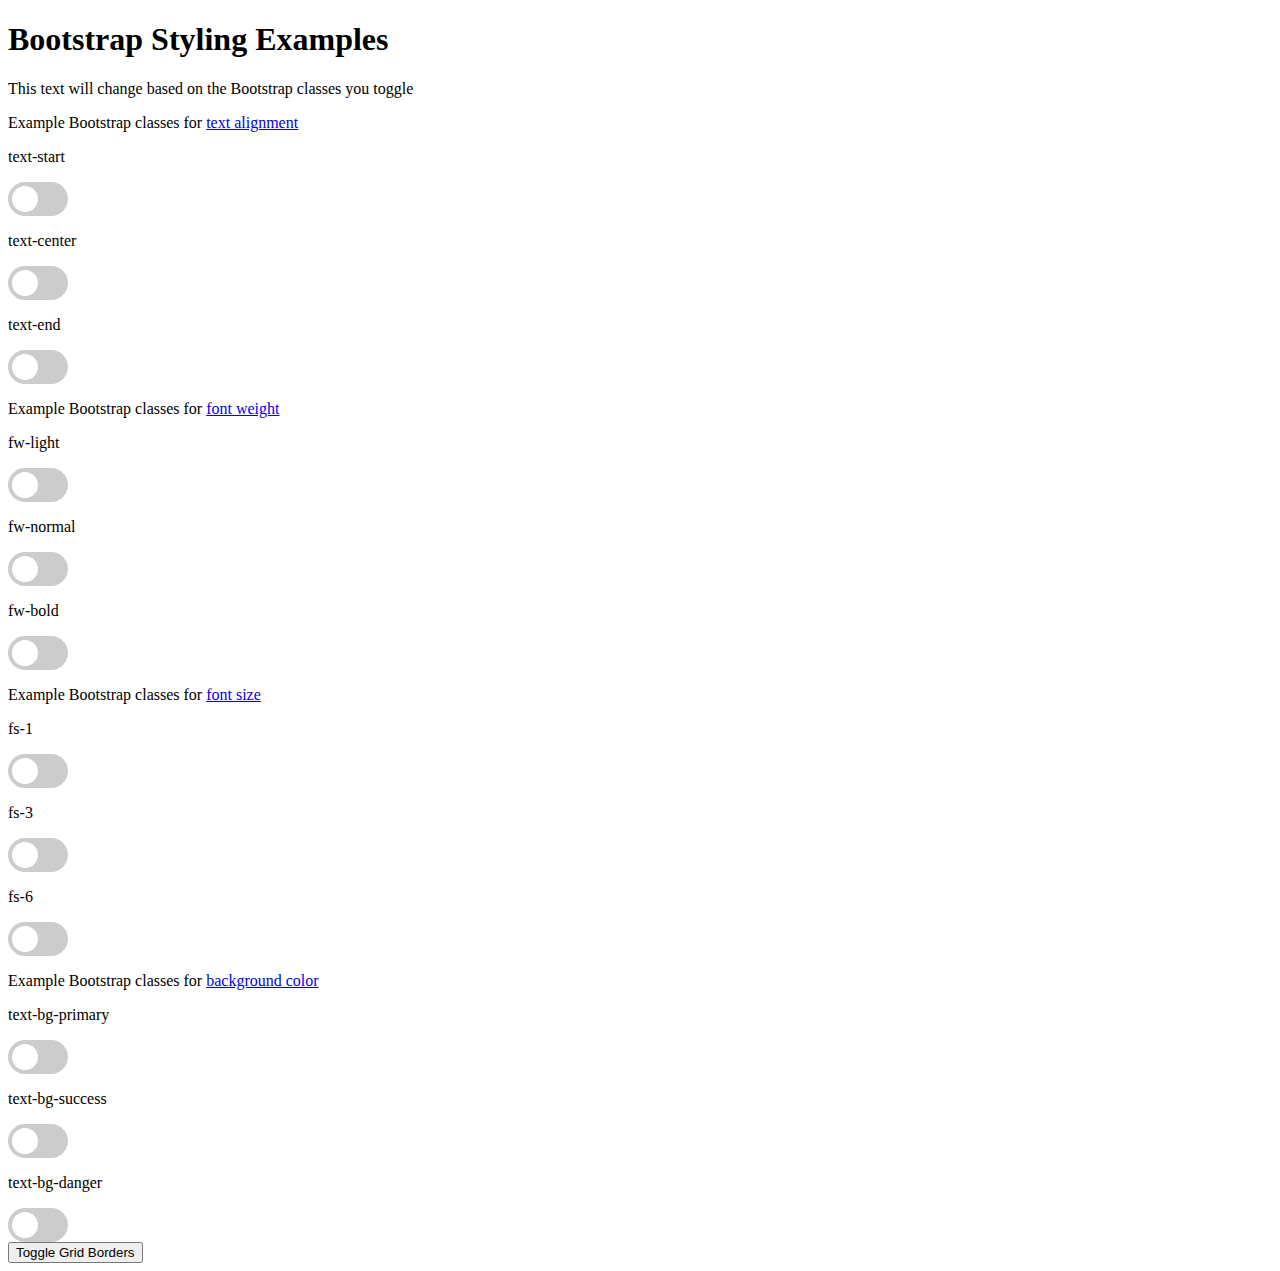
<file: bootstrapStyling/bootstrap.html>
<!DOCTYPE html>
<html>

<head>
  <meta charset="utf-8">
  <meta name="viewport" content="width=device-width">
  <title>Bootstrap Styling</title>
	<link rel="stylesheet" href="bootstrap.css">
	<!-- Link to Bootstrap CSS -->
	<link href="https://cdn.jsdelivr.net/npm/bootstrap@5.3.1/dist/css/bootstrap.min.css" rel="stylesheet" integrity="sha384-4bw+/aepP/YC94hEpVNVgiZdgIC5+VKNBQNGCHeKRQN+PtmoHDEXuppvnDJzQIu9" crossorigin="anonymous">
</head>

<body class="text-center">
  <h1 class="mb-1 mt-1">Bootstrap Styling Examples</h1>

	<!-- Text output div -->
	<div id="output" class="mt-3 mb-2 px-5 py-3 border border-black w-50 ms-auto me-auto">
		<p>This text will change based on the Bootstrap classes you toggle</p>
	</div>

	<!-- Container of buttons in a grid -->
	<div class="container mt-2">

		<!-- ROW 1: TEXT-START/CENTER/END -->
		<div class="row py-1 fw-bold bg-primary-subtle">
				<p class="mt-2">Example Bootstrap classes for <a href="https://getbootstrap.com/docs/5.3/utilities/text/#text-alignment" target="_blank">text alignment</a></p>
			</div>
		<div class="row py-1 bg-primary-subtle">
			<div class="col-4">
				<p>text-start</p>
				<label class="switch">
				  <input type="checkbox" id="textstart">
				  <span class="slider round"></span>
				</label>
			</div>
			<div class="col-4">
				<p>text-center</p>
				<label class="switch">
				  <input type="checkbox" id="textcenter">
				  <span class="slider round"></span>
				</label>
			</div>
			<div class="col-4">
				<p>text-end</p>
				<label class="switch">
				  <input type="checkbox" id="textend">
				  <span class="slider round"></span>
				</label>
			</div>
		<!-- End row -->
		</div>


		<!-- ROW 2: FW-BOLD/NORMAL/LIGHT -->
		<div class="row py-1 fw-bold bg-success-subtle">
				<p>Example Bootstrap classes for <a href="https://getbootstrap.com/docs/5.3/utilities/text/#font-weight-and-italics" target="_blank">font weight</a></p>
			</div>
		<div class="row py-1 bg-success-subtle">
			<div class="col-4">
				<p>fw-light</p>
				<label class="switch">
				  <input type="checkbox" id="fwlight">
				  <span class="slider round"></span>
				</label>
			</div>
			<div class="col-4">
				<p>fw-normal</p>
				<label class="switch">
				  <input type="checkbox" id="fwnormal">
				  <span class="slider round"></span>
				</label>
			</div>
			<div class="col-4">
				<p>fw-bold</p>
				<label class="switch">
				  <input type="checkbox" id="fwbold">
				  <span class="slider round"></span>
				</label>
			</div>
		<!-- End row -->
		</div>

		<!-- ROW 3: FONT SIZE -->
		<div class="row py-1 fw-bold bg-warning-subtle">
				<p>Example Bootstrap classes for <a href="https://getbootstrap.com/docs/5.3/utilities/text/#font-size" target="_blank">font size</a></p>
			</div>
		<div class="row py-1 bg-warning-subtle">
			<div class="col-4">
				<p>fs-1</p>
				<label class="switch">
				  <input type="checkbox" id="fs1">
				  <span class="slider round"></span>
				</label>
			</div>
			<div class="col-4">
				<p>fs-3</p>
				<label class="switch">
				  <input type="checkbox" id="fs3">
				  <span class="slider round"></span>
				</label>
			</div>
			<div class="col-4">
				<p>fs-6</p>
				<label class="switch">
				  <input type="checkbox" id="fs6">
				  <span class="slider round"></span>
				</label>
			</div>
		<!-- End row -->
		</div>

		<!-- ROW 4: BACKGROUND COLOR -->
		<div class="row py-1 fw-bold bg-danger-subtle">
				<p>Example Bootstrap classes for <a href="https://getbootstrap.com/docs/5.3/utilities/background/#background-color" target="_blank">background color</a></p>
			</div>
		<div class="row py-1 bg-danger-subtle">
			<div class="col-4">
				<p>text-bg-primary</p>
				<label class="switch">
				  <input type="checkbox" id="tbp">
				  <span class="slider round"></span>
				</label>
			</div>
			<div class="col-4">
				<p>text-bg-success</p>
				<label class="switch">
				  <input type="checkbox" id="tbs">
				  <span class="slider round"></span>
				</label>
			</div>
			<div class="col-4">
				<p>text-bg-danger</p>
				<label class="switch">
				  <input type="checkbox" id="tbd">
				  <span class="slider round"></span>
				</label>
			</div>
		<!-- End row -->
		</div>

		<!-- ROW 5 - Toggle grid borders -->
		<div class="row">
			<button id="borders" class="btn btn-dark w-25 ms-auto me-auto mt-4 mb-3">Toggle Grid Borders</button>
		</div>
	<!-- End container -->
	</div>
  
	
	<!-- Link to local JS -->
	<script src="bootstrap.js"></script>
	<!-- Link to Bootstrap JS -->
	<script src="https://cdn.jsdelivr.net/npm/bootstrap@5.3.1/dist/js/bootstrap.bundle.min.js" integrity="sha384-HwwvtgBNo3bZJJLYd8oVXjrBZt8cqVSpeBNS5n7C8IVInixGAoxmnlMuBnhbgrkm" crossorigin="anonymous"></script>
	  
</body>

</html>
</file>
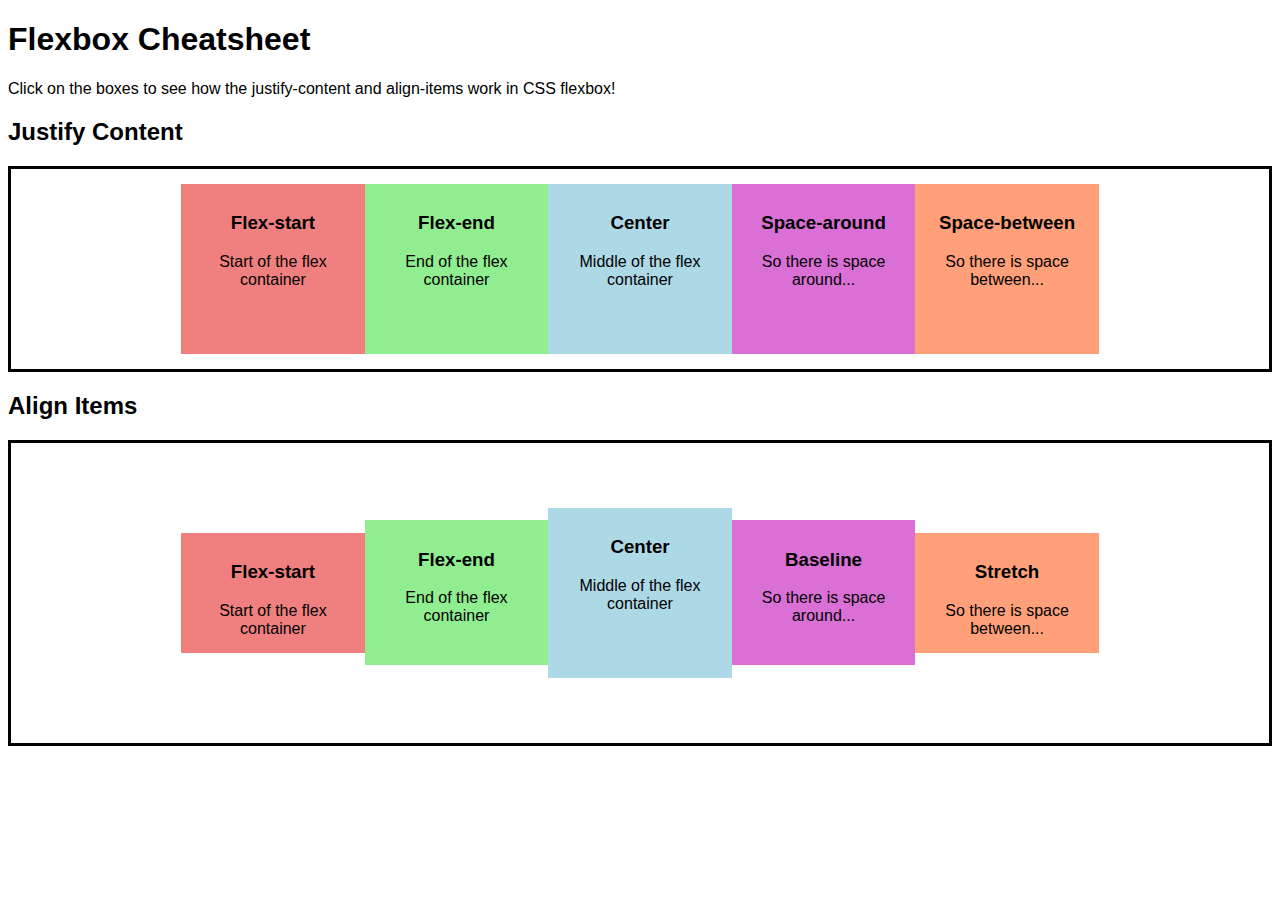
<file: cheatsheet/cheatsheet.html>
<!DOCTYPE html>
<html>
    <head>
        <title>Flexbox Cheatsheet</title>
        <link href="cheatsheet.css" rel="stylesheet" type="text/css">
    </head>
    <body>
        <h1>Flexbox Cheatsheet</h1>
        <p>Click on the boxes to see how the justify-content and align-items work in CSS flexbox!</p>
        <!-- JUSTIFY CONTENT -->
        <h2>Justify Content</h2>
        <div id="jc-container" class="container">
            <div id="jc-fs" class="flex-element jc fs">
                <h3>Flex-start</h3>
                <p>Start of the flex container</p>
            </div>

            <div id="jc-fe" class="flex-element jc fe">
                <h3>Flex-end</h3>
                <p>End of the flex container</p>
            </div>

            <div id="jc-c" class="flex-element jc c"> 
                <h3>Center</h3>
                <p>Middle of the flex container</p>
            </div>
            
            <div id="jc-sa" class="flex-element jc sa">
                <h3>Space-around</h3>
                <p>So there is space around...</p>
            </div>

            <div id="jc-sb" class="flex-element jc sb">
                <h3>Space-between</h3>
                <p>So there is space between...</p>
            </div>
        </div>

        <!-- ALIGN ITEMS -->
        <h2>Align Items</h2>
        <div id="ai-container" class="container">
            <div id="ai-fs" class="flex-element ai fs">
                <h3>Flex-start</h3>
                <p>Start of the flex container</p>
            </div>

            <div id="ai-fe" class="flex-element ai fe">
                <h3>Flex-end</h3>
                <p>End of the flex container</p>
            </div>

            <div id="ai-c" class="flex-element ai c"> 
                <h3>Center</h3>
                <p>Middle of the flex container</p>
            </div>
            
            <div id="ai-base" class="flex-element ai sa">
                <h3>Baseline</h3>
                <p>So there is space around...</p>
            </div>

            <div id="ai-stretch" class="flex-element ai sb">
                <h3>Stretch</h3>
                <p>So there is space between...</p>
            </div>
        </div>

        <script src="cheatsheet.js"></script>
    </body>
</html>
</file>
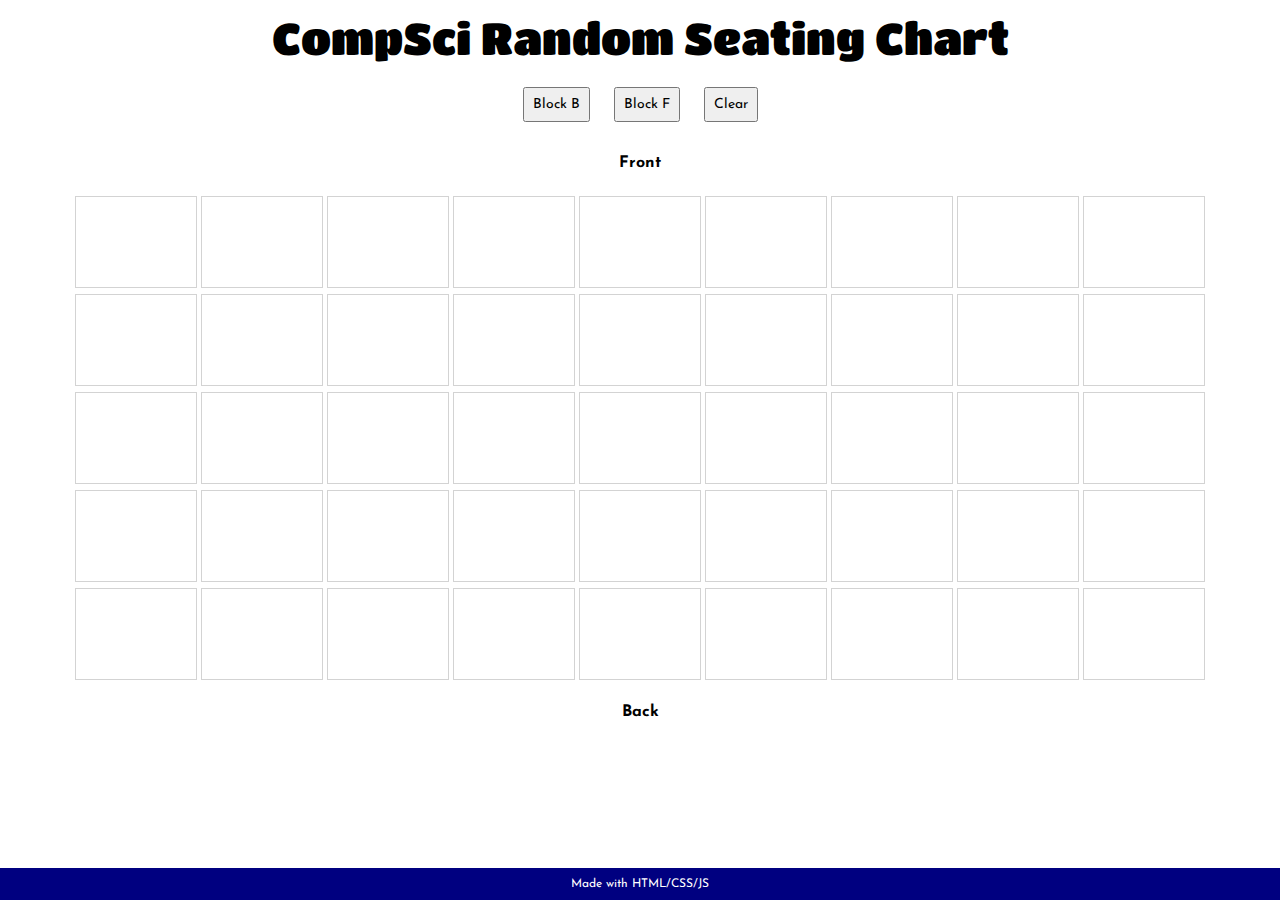
<file: fancySeatingChart/fancy.html>
<!--TEST.HTML WORKING FOR SELECTING CUSTOM SEATS FOR B AND F-->


<!DOCTYPE html>
<html>
    <head>
        <title>CompSci Seating Chart</title>
        
        <!--Local style-->
        <link rel="stylesheet" href="fancy.css">
        
        <!--Favicon-->
        <link rel="icon" type="image/x-icon" href="favicon.ico">
        
    </head>
    <body>
        <div class="container">
            <h1 id="title">CompSci Random Seating Chart</h1>
            
            <div id="buttons">
              <button id="shuffleB" type="button">Block B</button>
              <button id="shuffleF" type="button">Block F</button>
              <button id="clear" type="button">Clear</button>
            </div>
            
            
            <h4 id="infoText">Front</h4>
            <div class="grid">
                <!-- ROW 1-->
                <div class="row">
                    <div class="box" id="box1"></div>
                    <div class="box" id="box2"></div>
                    <div class="box" id="box3"></div>
                    <div class="box" id="box4"></div>
                    <div class="box" id="box5"></div>
                    <div class="box" id="box6"></div>
                    <div class="box" id="box7"></div>
                    <div class="box" id="box8"></div>
                    <div class="box" id="box9"></div>
                </div>
                
                <!-- ROW 2-->
                <div class="row">
                    <div class="box" id="box10"></div>
                    <div class="box" id="box11"></div>
                    <div class="box" id="box12"></div>
                    <div class="box" id="box13"></div>
                    <div class="box" id="box14"></div>
                    <div class="box" id="box15"></div>
                    <div class="box" id="box16"></div>
                    <div class="box" id="box17"></div>
                    <div class="box" id="box18"></div>
                </div>
                
                <!-- ROW 3 -->
                <div class="row">
                    <div class="box" id="box19"></div>
                    <div class="box" id="box20"></div>
                    <div class="box" id="box21"></div>
                    <div class="box" id="box22"></div>
                    <div class="box" id="box23"></div>
                    <div class="box" id="box24"></div>
                    <div class="box" id="box25"></div>
                    <div class="box" id="box26"></div>
                    <div class="box" id="box27"></div>
                </div>
                
                <!-- ROW 4-->
                <div class="row">
                    <div class="box" id="box28"></div>
                    <div class="box" id="box29"></div>
                    <div class="box" id="box30"></div>
                    <div class="box" id="box31"></div>
                    <div class="box" id="box32"></div>
                    <div class="box" id="box33"></div>
                    <div class="box" id="box34"></div>
                    <div class="box" id="box35"></div>
                    <div class="box" id="box36"></div>
                </div>
                
                <!-- ROW 5-->
                <div class="row">
                    <div class="box" id="box37"></div>
                    <div class="box" id="box38"></div>
                    <div class="box" id="box39"></div>
                    <div class="box" id="box40"></div>
                    <div class="box" id="box41"></div>
                    <div class="box" id="box42"></div>
                    <div class="box" id="box43"></div>
                    <div class="box" id="box44"></div>
                    <div class="box" id="box45"></div>
                </div>
                
                
                
            <!-- END GRID -->
            </div>
            <h4>Back</h4>
        
        <!-- End Container-->
        </div>
        
        <!-- Footer -->
        <footer>Made with HTML/CSS/JS</footer>
        
        <!-- Link to JS -->
        <script src="fancy.js"></script>
    </body>
</html>
</file>
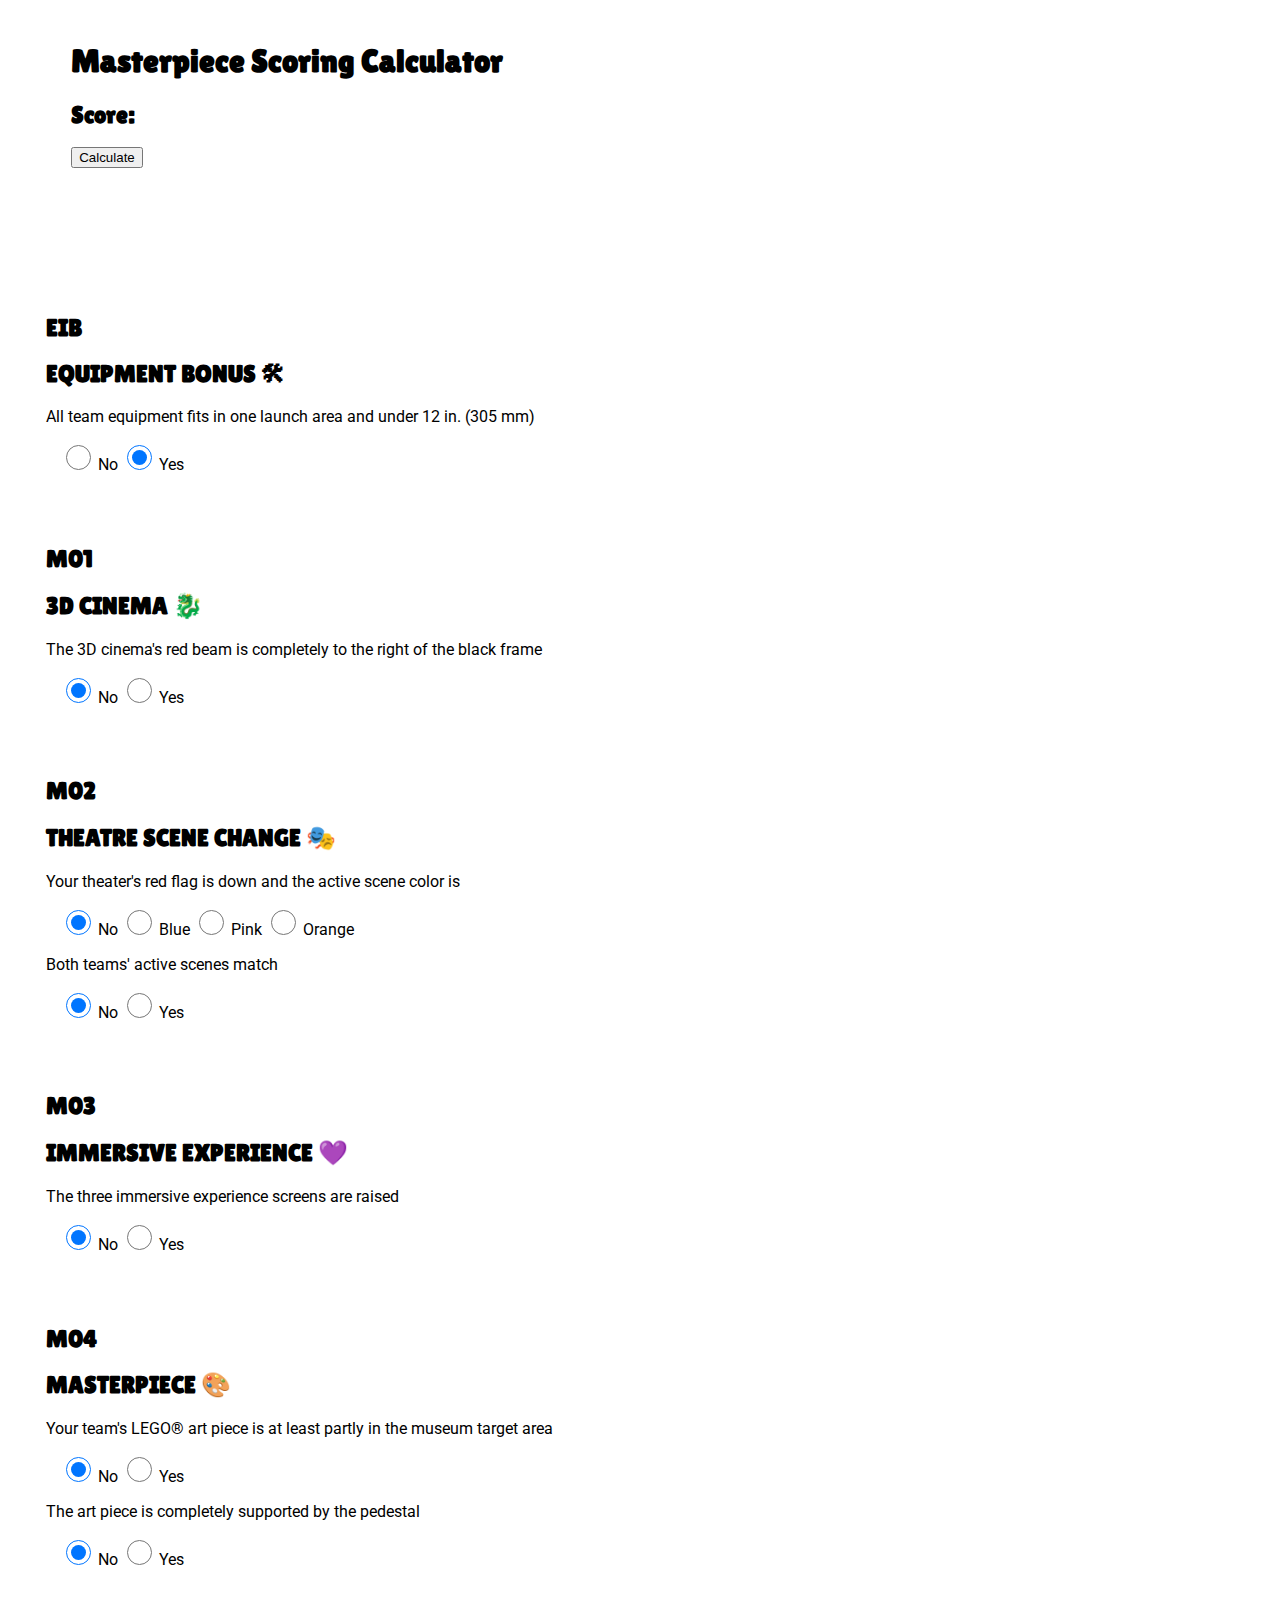
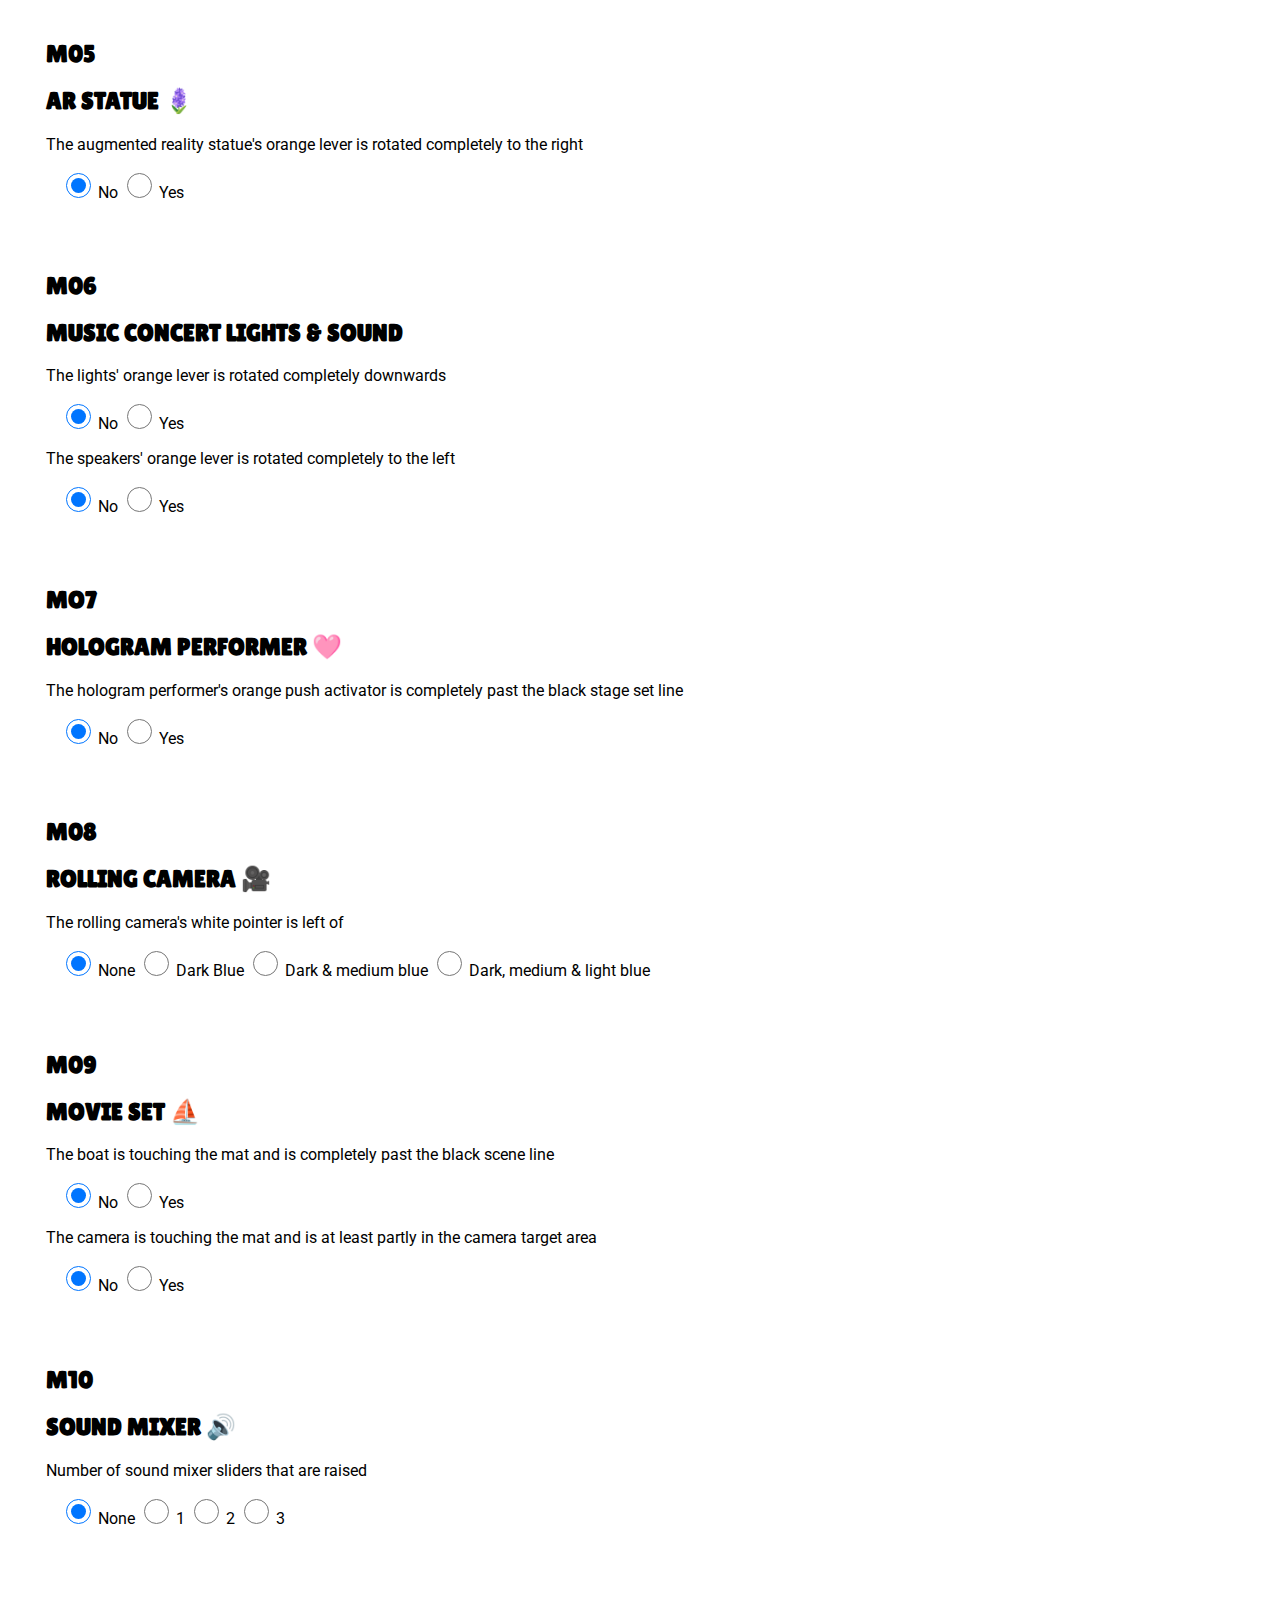
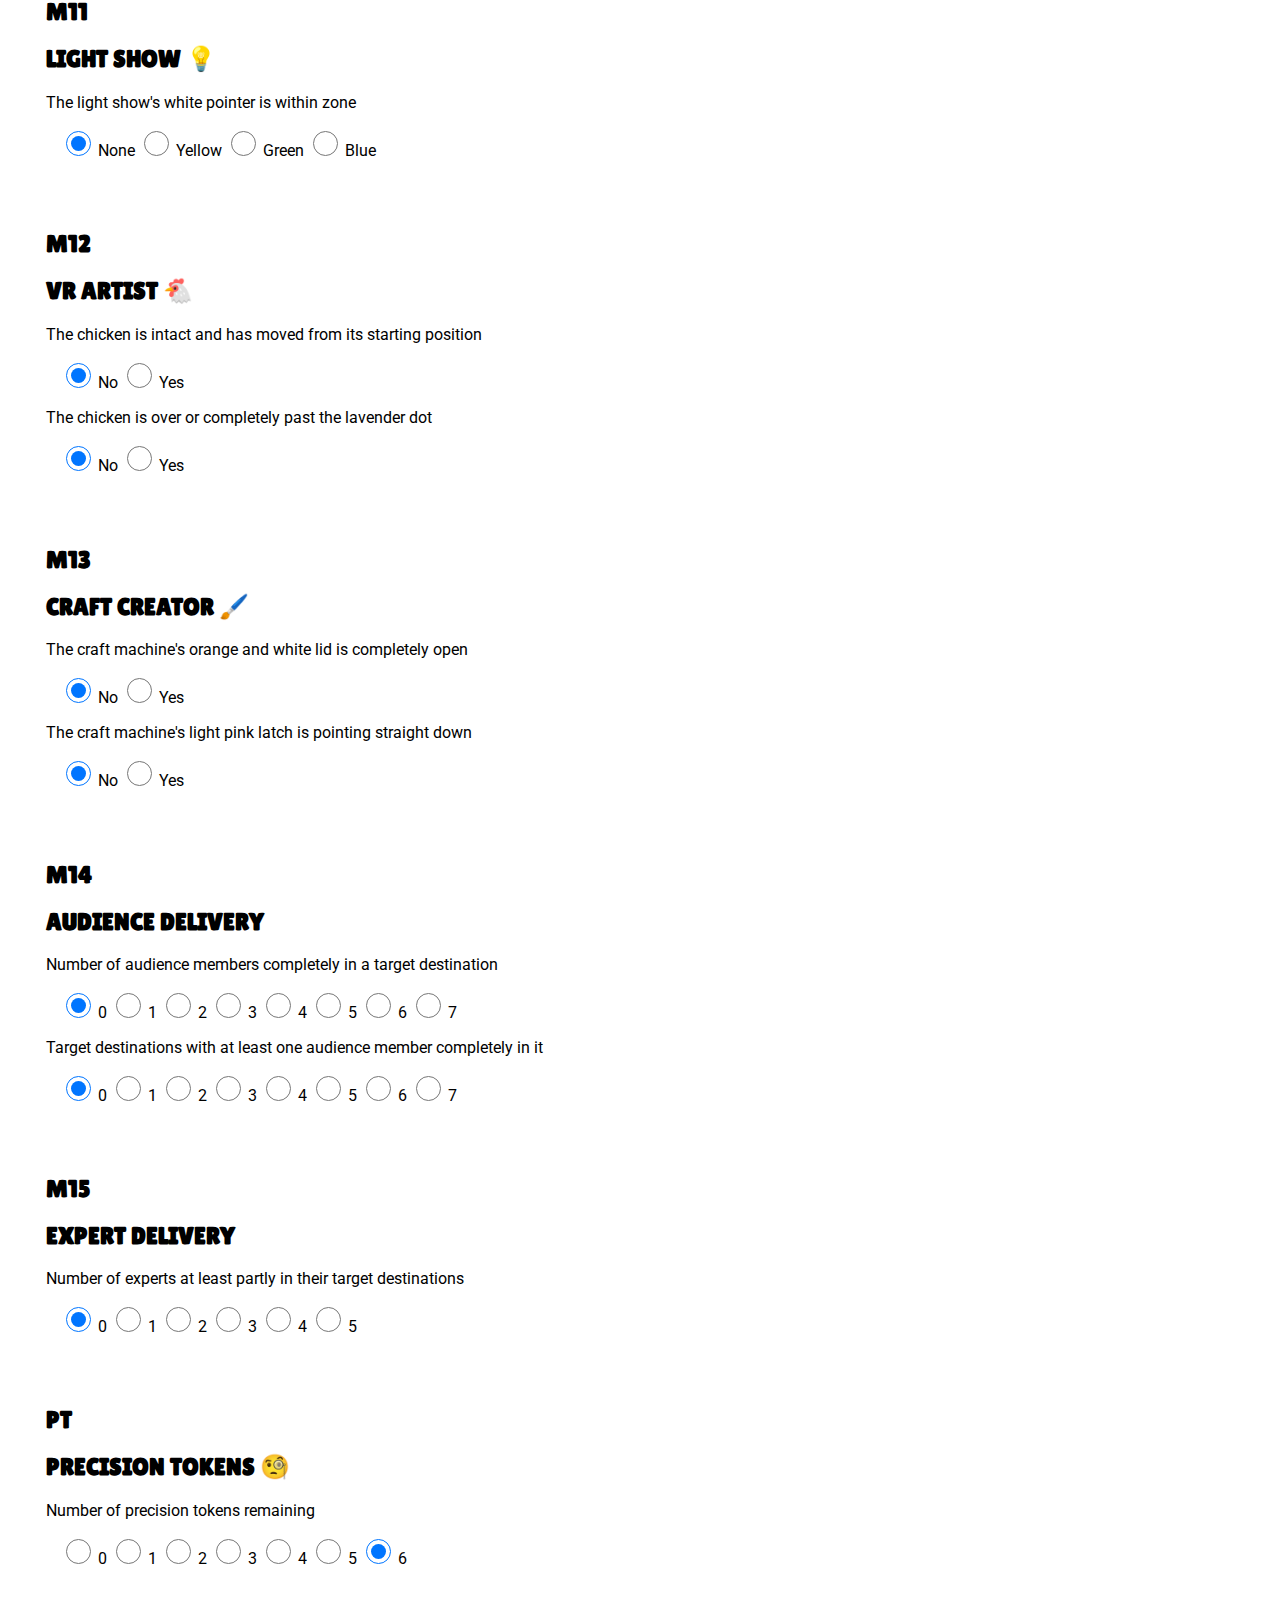
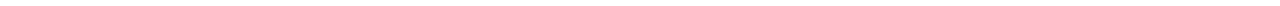
<file: masterpieceCalc/calc.html>
<!DOCTYPE html>
<html>
    <head>
        <title>Masterpiece Scoring Calculator</title>
        <link href="https://cdn.jsdelivr.net/npm/bootstrap@5.3.2/dist/css/bootstrap.min.css" rel="stylesheet" integrity="sha384-T3c6CoIi6uLrA9TneNEoa7RxnatzjcDSCmG1MXxSR1GAsXEV/Dwwykc2MPK8M2HN" crossorigin="anonymous">
        <link rel="stylesheet" href="calc.css">
    </head>
    
    <body class="bg-primary">
        <!-- Fixed navbar with scorer -->
        <nav id="title" class="row navbar navbar-expand-md navbar-light fixed-top bg-light">
            <div class="col-6">
                <h1>Masterpiece Scoring Calculator</h1>
            </div>
            <div class="col-3">
                <h2 id="results" class="text-end">Score:</h2>
            </div>
            <div class="col-1"></div>
            <div class="col-1 calculateDiv">
                <button type="button" id="calculate" class="btn btn-dark">Calculate</button>
            </div>
        </nav>
        
        <!--Start of container -->
        <div class="container">
            <!-- EIB -->
            <div class="row outer bg-primary-subtle">
                <div class="col-2">
                    <h2>EIB</h2>
                </div>
                <div class='col-10'>
                    <div class='row'>
                        <h2>EQUIPMENT BONUS 🛠</h2>
                    </div>
                    <div class='row'>
                        <div class='col-7'>
                             <p>All team equipment fits in one launch area and under 12 in. (305 mm)</p>
                        </div>
                        <div class='col-5'>
                            <label>
                                <input type="radio" id="eib_no" name="eib" value="0" class="checkbox">
                                <span>No</span>
                            </label>
                            <label>
                                <input type="radio" id="eib_yes" name="eib" value="20" checked="checked">
                                <span>Yes</span>
                            </label>
                        </div>
                    </div>
                </div>
            </div>
            
            <!-- MISSION 1 -->
            <div class="row outer bg-primary-subtle">
                <div class="col-2">
                    <h2>M01</h2>
                </div>
                <div class="col-10">
                    <div class='row'>
                        <h2>3D CINEMA 🐉</h2>
                    </div>
                    <div class='row'>
                        <div class='col-7'>
                            <p>The 3D cinema's red beam is completely to the right of the black frame</p>
                        </div>
                        <div class='col-5'>
                            <label>
                                <input type="radio" id="1_no" name="m01" value="0" class="checkbox" checked="checked">
                                <span>No</span>
                            </label>
                            <label>
                                <input type="radio" id="1_yes" name="m01" value="20">
                                <span>Yes</span>
                            </label>
                        </div>
                    </div>
                </div>
            </div>
            
            <!-- MISSION 2-->
            <div class="row outer bg-primary-subtle bg-primary-subtle">
                <div class="col-2">
                    <h2>M02</h2>
                </div>
                <div class="col-10">
                    <div class="row">
                        <h2>THEATRE SCENE CHANGE 🎭</h2>
                    </div>
                    <div class="row">
                        <div class='col-7'>
                            <p>Your theater's red flag is down and the active scene color is</p>
                        </div>
                        <div class='col-5'>
                            <label>
                                <input type="radio" id="2_no" name="m02" value="0" class="checkbox" checked="checked">
                                <span>No</span>
                            </label>
                            <label>
                                <input type="radio" id="2_blue" name="m02" value="10">
                                <span>Blue</span>
                            </label>
                            <label>
                                <input type="radio" id="2_pink" name="m02" value="20">
                                <span>Pink</span>
                            </label>
                            <label>
                                <input type="radio" id="2_orange" name="m02" value="30">
                                <span>Orange</span>
                            </label>
                        </div>
                    </div>
                    <div class="row">
                        <div class="col-7">
                            <p>Both teams' active scenes match</p>
                        </div>
                        <div class='col-5'>
                            <label>
                                <input type="radio" id="as_no" name="as" value="No" class="checkbox" checked="checked">
                                <span>No</span>
                            </label>
                            <label>
                                <input type="radio" id="as_yes" name="as" value="Yes">
                                <span>Yes</span>
                            </label>
                        </div>
                    </div>
                </div>
            </div>
            
            <!-- MISSION 3 -->
            <div class="row outer bg-primary-subtle">
                <div class="col-2">
                    <h2>M03</h2>
                </div>
                <div class="col-10">
                    <div class='row'>
                        <h2>IMMERSIVE EXPERIENCE 💜</h2>
                    </div>
                    <div class='row'>
                        <div class='col-7'>
                            <p>The three immersive experience screens are raised</p>
                        </div>
                        <div class='col-5'>
                            <label>
                                <input type="radio" id="3_no" name="m03" value="0" class="checkbox" checked="checked">
                                <span>No</span>
                            </label>
                            <label>
                                <input type="radio" id="3_yes" name="m03" value="20">
                                <span>Yes</span>
                            </label>
                        </div>
                    </div>
                </div>
            </div>
            
            <!-- MISSION 4 -->
            <div class="row outer bg-primary-subtle">
                <div class="col-2">
                    <h2>M04</h2>
                </div>
                <div class="col-10">
                    <div class='row'>
                        <h2>MASTERPIECE 🎨</h2>
                    </div>
                    <div class='row'>
                        <div class='col-7'>
                            <p>Your team's LEGO® art piece is at least partly in the museum target area</p>
                        </div>
                        <div class='col-5'>
                            <label>
                                <input type="radio" id="4a_no" name="m04a" value="0" class="checkbox" checked="checked">
                                <span>No</span>
                            </label>
                            <label>
                                <input type="radio" id="4a_yes" name="m04a" value="10">
                                <span>Yes</span>
                            </label>
                        </div>
                    </div>
                    <div class='row'>
                        <div class='col-7'>
                            <p>The art piece is completely supported by the pedestal</p>
                        </div>
                        <div class='col-5'>
                            <label>
                                <input type="radio" id="4b_no" name="m04b" value="0" class="checkbox" checked="checked">
                                <span>No</span>
                            </label>
                            <label>
                                <input type="radio" id="4b_yes" name="m04b" value="20">
                                <span>Yes</span>
                            </label>
                        </div>
                    </div>
                </div>
            </div>
            
            <!-- MISSION 5 -->
            <div class="row outer bg-primary-subtle">
                <div class="col-2">
                    <h2>M05</h2>
                </div>
                <div class="col-10">
                    <div class='row'>
                        <h2>AR STATUE 🪻</h2>
                    </div>
                    <div class='row'>
                        <div class='col-7'>
                            <p>The augmented reality statue's orange lever is rotated completely to the right</p>
                        </div>
                        <div class='col-5'>
                            <label>
                                <input type="radio" id="5_no" name="m05" value="0" class="checkbox" checked="checked">
                                <span>No</span>
                            </label>
                            <label>
                                <input type="radio" id="5_yes" name="m05" value="30">
                                <span>Yes</span>
                            </label>
                        </div>
                    </div>
                </div>
            </div>
            
            <!-- MISSION 6 -->
            <div class="row outer bg-primary-subtle">
                <div class="col-2">
                    <h2>M06</h2>
                </div>
                <div class="col-10">
                    <div class='row'>
                        <h2>MUSIC CONCERT LIGHTS & SOUND</h2>
                    </div>
                    <div class='row'>
                        <div class='col-7'>
                            <p>The lights' orange lever is rotated completely downwards</p>
                        </div>
                        <div class='col-5'>
                            <label>
                                <input type="radio" id="6_no" name="m06a" value="0" class="checkbox" checked="checked">
                                <span>No</span>
                            </label>
                            <label>
                                <input type="radio" id="6_yes" name="m06a" value="10">
                                <span>Yes</span>
                            </label>
                        </div>
                    </div>
                    <div class='row'>
                        <div class='col-7'>
                            <p>The speakers' orange lever is rotated completely to the left</p>
                        </div>
                        <div class='col-5'>
                            <label>
                                <input type="radio" id="6b_no" name="m06b" value="0" class="checkbox" checked="checked">
                                <span>No</span>
                            </label>
                            <label>
                                <input type="radio" id="6b_yes" name="m06b" value="10">
                                <span>Yes</span>
                            </label>
                        </div>
                    </div>
                </div>
            </div>
            
            <!-- MISSION 7 -->
            <div class="row outer bg-primary-subtle">
                <div class="col-2">
                    <h2>MO7</h2>
                </div>
                <div class="col-10">
                    <div class='row'>
                        <h2>HOLOGRAM PERFORMER 🩷</h2>
                    </div>
                    <div class='row'>
                        <div class='col-7'>
                            <p>The hologram performer's orange push activator is completely past the black stage set line</p>
                        </div>
                        <div class='col-5'>
                            <label>
                                <input type="radio" id="7_no" name="m07" value="0" class="checkbox" checked="checked">
                                <span>No</span>
                            </label>
                            <label>
                                <input type="radio" id="7_yes" name="m07" value="20">
                                <span>Yes</span>
                            </label>
                        </div>
                    </div>
                </div>  
            </div>
            
            <!-- MISSION 8 - START HERE! -->
            <div class="row outer bg-primary-subtle">
                <div class="col-2">
                    <h2>M08</h2>
                </div>
                <div class="col-10">
                    <div class='row'>
                        <h2>ROLLING CAMERA 🎥</h2>
                    </div>
                    <div class='row'>
                        <div class='col-7'>
                            <p>The rolling camera's white pointer is left of</p>
                        </div>
                        <div class='col-5'>
                            <label>
                                <input type="radio" id="8_none" name="m08" value="0" class="checkbox" checked="checked">
                                <span>None</span>
                            </label>
                            <label>
                                <input type="radio" id="8_db" name="m08" value="10">
                                <span>Dark Blue</span>
                            </label>
                            <label>
                                <input type="radio" id="8_dm" name="m08" value="20" class="checkbox">
                                <span>Dark & medium blue</span>
                            </label>
                            <label>
                                <input type="radio" id="8_dml" name="m08" value="30">
                                <span>Dark, medium & light blue</span>
                            </label>
                        </div>
                    </div>
                </div>
            </div>
            
            <!-- MISSION 9 -->
            <div class="row outer bg-primary-subtle">
                <div class="col-2">
                    <h2>M09</h2>
                </div>
                <div class="col-10">
                    <div class='row'>
                        <h2>MOVIE SET ⛵</h2>
                    </div>
                    <div class='row'>
                        <div class='col-7'>
                            <p>The boat is touching the mat and is completely past the black scene line</p>
                        </div>
                        <div class='col-5'>
                            <label>
                                <input type="radio" id="9a_no" name="m09a" value="0" class="checkbox" checked="checked">
                                <span>No</span>
                            </label>
                            <label>
                                <input type="radio" id="9a_yes" name="m09a" value="10">
                                <span>Yes</span>
                            </label>
                        </div>
                    </div>
                    <div class='row'>
                        <div class='col-7'>
                            <p>The camera is touching the mat and is at least partly in the camera target area</p>
                        </div>
                        <div class='col-5'>
                            <label>
                                <input type="radio" id="9b_no" name="m09b" value="0" class="checkbox" checked="checked">
                                <span>No</span>
                            </label>
                            <label>
                                <input type="radio" id="9b_yes" name="m09b" value="10">
                                <span>Yes</span>
                            </label>
                        </div>
                    </div>
                </div>
            </div>
            
            <!-- MISSION 10 -->
            <div class="row outer bg-primary-subtle">
                <div class="col-2">
                    <h2>M10</h2>
                </div>
                <div class="col-10">
                    <div class='row'>
                        <h2>SOUND MIXER 🔊</h2>
                    </div>
                    <div class='row'>
                        <div class='col-7'>
                            <p>Number of sound mixer sliders that are raised</p>
                        </div>
                        <div class='col-5'>
                            <label>
                                <input type="radio" id="10_0" name="m10" value="0" class="checkbox" checked="checked">
                                <span>None</span>
                            </label>
                            <label>
                                <input type="radio" id="10_1" name="m10" value="10">
                                <span>1</span>
                            </label>
                            <label>
                                <input type="radio" id="10_2" name="m10" value="20">
                                <span>2</span>
                            </label>
                            <label>
                                <input type="radio" id="10_3" name="m10" value="30">
                                <span>3</span>
                            </label>
                        </div>
                    </div>
                </div>
            </div>
            
            <!-- MISSION 11 -->
            <div class="row outer bg-primary-subtle">
                <div class="col-2">
                    <h2>M11</h2>
                </div>
                <div class="col-10">
                    <div class='row'>
                        <h2>LIGHT SHOW 💡</h2>
                    </div>
                    <div class='row'>
                        <div class='col-7'>
                            <p>The light show's white pointer is within zone</p>
                        </div>
                        <div class='col-5'>
                            <label>
                                <input type="radio" id="11_none" name="m11" value="0" class="checkbox" checked="checked">
                                <span>None</span>
                            </label>
                            <label>
                                <input type="radio" id="11_yellow" name="m11" value="10">
                                <span>Yellow</span>
                            </label>
                            <label>
                                <input type="radio" id="11_green" name="m11" value="20">
                                <span>Green</span>
                            </label>
                            <label>
                                <input type="radio" id="11_blue" name="m11" value="30">
                                <span>Blue</span>
                            </label>
                        </div>
                    </div>
                </div>
            </div>
            
            <!-- MISSION 12 -->
            <div class="row outer bg-primary-subtle">
                <div class="col-2">
                    <h2>M12</h2>
                </div>
                <div class="col-10">
                    <div class="row">
                        <h2>VR ARTIST 🐔</h2>
                    </div>
                    <div class='row'>
                        <div class='col-7'>
                            <p>The chicken is intact and has moved from its starting position</p>
                        </div>
                        <div class='col-5'>
                            <label>
                                <input type="radio" id="12a_no" name="m12a" value="0" checked="checked">
                                <span>No</span>
                            </label>
                            <label>
                                <input type="radio" id="12a_yes" name="m12a" value="10">
                                <span>Yes</span>
                            </label>
                        </div>
                    </div>
                    <div class='row'>
                        <div class='col-7'>
                            <p>The chicken is over or completely past the lavender dot</p>
                        </div>
                        <div class='col-5'>
                            <label>
                                <input type="radio" id="12b_no" name="m12b" value="0" checked="checked">
                                <span>No</span>
                            </label>
                            <label>
                                <input type="radio" id="12b_yes" name="m12b" value="20">
                                <span>Yes</span>
                            </label>
                        </div>
                    </div>
                </div>
            </div>
            
            <!-- MISSION 13 -->
            <div class="row outer bg-primary-subtle">
                <div class="col-2">
                    <h2>M13</h2>
                </div>
                <div class="col-10">
                    <div class='row'>
                        <h2>CRAFT CREATOR 🖌️</h2>
                    </div>
                    <div class='row'>
                        <div class='col-7'>
                            <p>The craft machine's orange and white lid is completely open</p>
                        </div>
                        <div class='col-5'>
                            <label>
                                <input type="radio" id="13a_no" name="m13a" value="0" checked="checked">
                                <span>No</span>
                            </label>
                            <label>
                                <input type="radio" id="13a_yes" name="m13a" value="10">
                                <span>Yes</span>
                            </label>
                        </div>
                    </div>
                    <div class='row'>
                        <div class='col-7'>
                            <p>The craft machine's light pink latch is pointing straight down</p>
                        </div>
                        <div class='col-5'>
                            <label>
                                <input type="radio" id="13b_no" name="m13b" value="0" checked="checked">
                                <span>No</span>
                            </label>
                            <label>
                                <input type="radio" id="13b_yes" name="m13b" value="20">
                                <span>Yes</span>
                            </label>
                        </div>
                    </div>
                </div>
            </div>
            
            <!-- MISSION 14 -->
            <div class="row outer bg-primary-subtle">
                <div class="col-2">
                    <h2>M14</h2>
                </div>
                <div class="col-10">
                    <div class='row'>
                        <h2>AUDIENCE DELIVERY</h2>
                    </div>
                    <div class='row'>
                        <div class='col-7'>
                            <p>Number of audience members completely in a target destination</p>
                        </div>
                        <div class='col-5'>
                            <label>
                                <input type="radio" id="14a_0" name="m14a" value="0" checked="checked">
                                <span>0</span>
                            </label>
                            <label>
                                <input type="radio" id="14a_1" name="m14a" value="5">
                                <span>1</span>
                            </label>
                            <label>
                                <input type="radio" id="14a_2" name="m14a" value="10">
                                <span>2</span>
                            </label>
                            <label>
                                <input type="radio" id="14a_3" name="m14a" value="15">
                                <span>3</span>
                            </label>
                            <label>
                                <input type="radio" id="14a_4" name="m14a" value="20">
                                <span>4</span>
                            </label>
                            <label>
                                <input type="radio" id="14a_5" name="m14a" value="25">
                                <span>5</span>
                            </label>
                            <label>
                                <input type="radio" id="14a_6" name="m14a" value="30">
                                <span>6</span>
                            </label>
                            <label>
                                <input type="radio" id="14a_7" name="m14a" value="35">
                                <span>7</span>
                            </label>
                        </div>
                    </div>
                    <div class='row'>
                        <div class='col-7'>
                            <p>Target destinations with at least one audience member completely in it</p>
                        </div>
                        <div class='col-5'>
                            <label>
                                <input type="radio" id="14b_0" name="m14b" value="0" checked="checked">
                                <span>0</span>
                            </label>
                            <label>
                                <input type="radio" id="14b_1" name="m14b" value="5">
                                <span>1</span>
                            </label>
                            <label>
                                <input type="radio" id="14b_2" name="m14b" value="10">
                                <span>2</span>
                            </label>
                            <label>
                                <input type="radio" id="14b_3" name="m14b" value="15">
                                <span>3</span>
                            </label>
                            <label>
                                <input type="radio" id="14b_4" name="m14b" value="20">
                                <span>4</span>
                            </label>
                            <label>
                                <input type="radio" id="14b_5" name="m14b" value="25">
                                <span>5</span>
                            </label>
                            <label>
                                <input type="radio" id="14b_6" name="m14b" value="30">
                                <span>6</span>
                            </label>
                            <label>
                                <input type="radio" id="14b_7" name="m14b" value="35">
                                <span>7</span>
                            </label>
                        </div>
                    </div>
                </div>
            </div>
            
            <!-- MISSION 15 -->
            <div class="row outer bg-primary-subtle">
                <div class="col-2">
                    <h2>M15</h2>
                </div>
                <div class="col-10">
                    <div class='row'>
                        <h2>EXPERT DELIVERY</h2>
                    </div>
                    <div class='row'>
                        <div class='col-7'>
                            <p>Number of experts at least partly in their target destinations</p>
                        </div>
                        <div class='col-5'>
                            <label>
                                <input type="radio" id="15_0" name="m15" value="0" checked="checked">
                                <span>0</span>
                            </label>
                            <label>
                                <input type="radio" id="15_1" name="m15" value="10">
                                <span>1</span>
                            </label>
                            <label>
                                <input type="radio" id="15_2" name="m15" value="20">
                                <span>2</span>
                            </label>
                            <label>
                                <input type="radio" id="15_3" name="m15" value="30">
                                <span>3</span>
                            </label>
                            <label>
                                <input type="radio" id="15_4" name="m15" value="40">
                                <span>4</span>
                            </label>
                            <label>
                                <input type="radio" id="15_5" name="m15" value="50">
                                <span>5</span>
                            </label>
                        </div>
                    </div>
                </div>
            </div>
            
            <!-- PRECISION TOKENS -->
            <div class="row outer bg-primary-subtle">
                <div class="col-2">
                    <h2>PT</h2>
                </div>
                <div class="col-10">
                    <div class='row'>
                        <h2>PRECISION TOKENS 🧐</h2>
                    </div>
                    <div class='row'>
                        <div class='col-7'>
                            <p>Number of precision tokens remaining</p>
                        </div>
                        <div class='col-5'>
                            <label>
                                <input type="radio" id="pt_0" name="pt" value="0">
                                <span>0</span>
                            </label>
                            <label>
                                <input type="radio" id="pt_1" name="pt" value="10">
                                <span>1</span>
                            </label>
                            <label>
                                <input type="radio" id="pt_2" name="pt" value="15">
                                <span>2</span>
                            </label>
                            <label>
                                <input type="radio" id="pt_3" name="pt" value="25">
                                <span>3</span>
                            </label>
                            <label>
                                <input type="radio" id="pt_4" name="pt" value="35">
                                <span>4</span>
                            </label>
                            <label>
                                <input type="radio" id="pt_5" name="pt" value="50">
                                <span>5</span>
                            </label>
                            <label>
                                <input type="radio" id="pt_6" name="pt" value="50" checked="checked">
                                <span>6</span>
                            </label>
                        </div>
                    </div>
                </div>
            </div>
            
            <!-- GRACIOUS PROFESSIONALISM -->
            <!--<div class="row outer bg-primary-subtle">-->
            <!--    <div class="col-2">-->
            <!--        <h2>GP</h2>-->
            <!--    </div>-->
            <!--    <div class="col-10">-->
            <!--        <div class='row'>-->
            <!--            <h2>GRACIOUS PROFESSIONALISM</h2>-->
            <!--        </div>-->
            <!--        <div class='row'>-->
            <!--            <div class='col-7'>-->
            <!--                <p>Gracious Professionalism® displayed at the robot game table:</p>-->
            <!--            </div>-->
            <!--            <div class='col-5'>-->
            <!--                <label>-->
            <!--                    <input type="radio" id="gp_2" name="gp" value="2" checked="checked">-->
            <!--                    <span>2 Developing</span>-->
            <!--                </label>-->
            <!--                <label>-->
            <!--                    <input type="radio" id="gp_3" name="gp" value="3">-->
            <!--                    <span>3 Accomplished</span>-->
            <!--                </label>-->
            <!--                <label>-->
            <!--                    <input type="radio" id="gp_4" name="gp" value="4">-->
            <!--                    <span>4 Exceeds</span>-->
            <!--                </label>-->
            <!--            </div>-->
            <!--        </div>-->
            <!--    </div>-->
            <!--</div>-->
            
            
        <!-- Button to go to top of screen -->
        <button id="toTop" title="Go to top">Top</button>    
            
        <!-- end container-->
        </div>
        
        <script src="calc.js"></script>
        <script src="https://cdn.jsdelivr.net/npm/bootstrap@5.3.2/dist/js/bootstrap.bundle.min.js" integrity="sha384-C6RzsynM9kWDrMNeT87bh95OGNyZPhcTNXj1NW7RuBCsyN/o0jlpcV8Qyq46cDfL" crossorigin="anonymous"></script>
    </body>
</html>
</file>
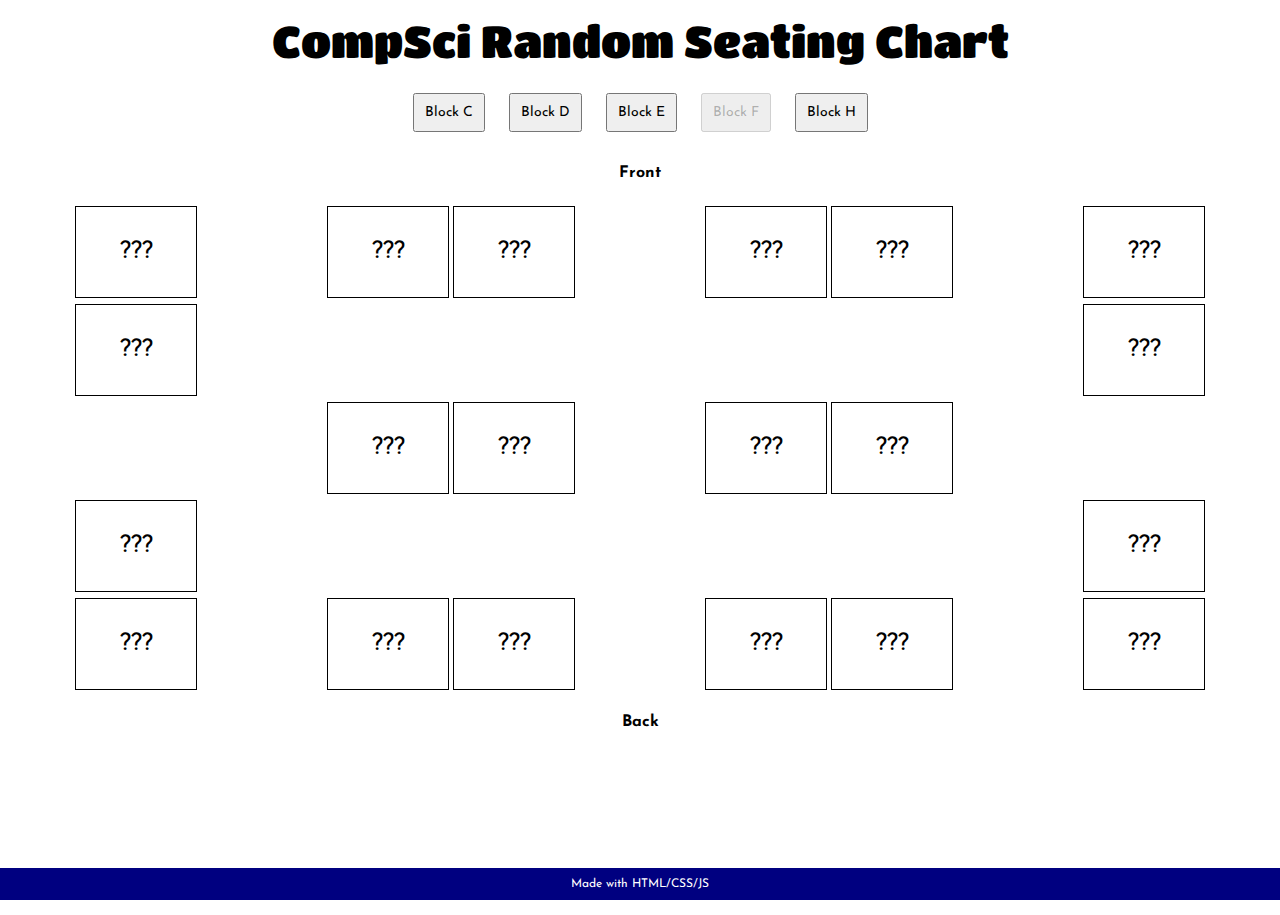
<file: seatingChartGenerator/seats.html>
<!DOCTYPE html>
<html>
    <head>
        <title>CompSci Seating Chart</title>
        
        <!--Local style-->
        <link rel="stylesheet" href="seats.css">
        
        <!--Favicon-->
        <link rel="icon" type="image/x-icon" href="favicon.ico">
        
    </head>
    <body>
        <div class="container">
            <h1 id="title">CompSci Random Seating Chart</h1>
            
            <div id="buttons">
              <button id="shuffleC" type="button">Block C</button>
              <button id="shuffleD" type="button">Block D</button>
              <button id="shuffleE" type="button">Block E</button>
              <button id="shuffleF" type="button" disabled>Block F</button>
              <button id="shuffleH" type="button">Block H</button>
            </div>
            
            <h4>Front</h4>
            <div class="grid">
                <!-- ROW 1-->
                <div class="row">
                    <div class="box seat" id="seat1">???</div>
                    <div class="box space"></div>
                    <div class="box seat" id="seat2">???</div>
                    <div class="box seat" id="seat3">???</div>
                    <div class="box space"></div>
                    <div class="box seat" id="seat4">???</div>
                    <div class="box seat" id="seat5">???</div>
                    <div class="box space"></div>
                    <div class="box seat" id="seat6">???</div>
                </div>
                
                <!-- ROW 2-->
                <div class="row">
                    <div class="box seat" id="seat7">???</div>
                    <div class="box space"></div>
                    <div class="box space"></div>
                    <div class="box space"></div>
                    <div class="box space"></div>
                    <div class="box space"></div>
                    <div class="box space"></div>
                    <div class="box space"></div>
                    <div class="box seat" id="seat8">???</div>
                </div>
                
                <!-- ROW 3 -->
                <div class="row">
                    <div class="box space"></div>
                    <div class="box space"></div>
                    <div class="box seat" id="seat9">???</div>
                    <div class="box seat" id="seat10">???</div>
                    <div class="box space"></div>
                    <div class="box seat" id="seat11">???</div>
                    <div class="box seat" id="seat12">???</div>
                    <div class="box space"></div>
                    <div class="box space"></div>
                </div>
                
                <!-- ROW 4-->
                <div class="row">
                    <div class="box seat" id="seat13">???</div>
                    <div class="box space"></div>
                    <div class="box space"></div>
                    <div class="box space"></div>
                    <div class="box space"></div>
                    <div class="box space"></div>
                    <div class="box space"></div>
                    <div class="box space"></div>
                    <div class="box seat" id="seat14">???</div>
                </div>
                
                <!-- ROW 5-->
                <div class="row">
                    <div class="box seat" id="seat15">???</div>
                    <div class="box space"></div>
                    <div class="box seat" id="seat16">???</div>
                    <div class="box seat" id="seat17">???</div>
                    <div class="box space"></div>
                    <div class="box seat" id="seat18">???</div>
                    <div class="box seat" id="seat19">???</div>
                    <div class="box space"></div>
                    <div class="box seat" id="seat20">???</div>
                </div>
                
                
                
            <!-- END GRID -->
            </div>
            <h4>Back</h4>
        
        <!-- End Container-->
        </div>
        
        <!-- Footer -->
        <footer>Made with HTML/CSS/JS</footer>
        
        <!-- Link to JS -->
        <script src="seats.js"></script>
    </body>
</html>
</file>
<file: cheatsheet/cheatsheet.css>
html {
    font-family: Helvetica;
}

.container {
    display: flex;
    justify-content: center;
    border: 3px solid black;
}

#jc-container {
    height: 200px;
    align-items: center;
}

#ai-container {
    align-items: center;
    height: 300px;
}

.flex-element {
    background-color: lightBlue;
    width: 13%;
    padding: 10px;
    /* margin: 20px; */
    text-align: center;
}

.flex-element:hover{
    border: 3px solid white;
    /* box-shadow: 2px 2px 2px black; */
}

/* COLOR RULES  */

.fs {
    background-color: lightcoral;
}

.fe {
    background-color: lightgreen;
}

.sa {
    background-color: orchid;
}

.sb {
    background-color: lightsalmon;
}

/* JUSTIFY CONTENT ELEMENTS */

.jc {
    height: 150px;
}

/* ALIGN ITEMS ELEMENTS */

.ai {
    height: 100px;
}

#ai-fe {
    height: 125px;
}

#ai-c {
    height: 150px;
}

#ai-base {
    height: 125px;
}
</file>
<file: fancySeatingChart/fancy.css>
@import url('https://fonts.googleapis.com/css2?family=Josefin+Sans&family=Titan+One&display=swap');

html, body {
  height: 100%;
  width: 100%;
  text-align: center;
  font-family: 'Josefin Sans', sans-serif;
  margin: 0 auto;
  /* hides scroll bar*/
  overflow: hidden;
}

.container {
    width: 100%;
    height: 100%;
}

h1 {
  margin: 12px;
  font-size: 44px;
  font-family: 'Titan One', sans-serif;
  font-weight: normal;
}

/* seating chart grid */

.row {
  display: flex;
  justify-content: center;
}

.box {
  display:flex;
  align-items: center;
  justify-content: center;
  padding: 10px;
  text-align: center;
  margin: 3px 2px;
  font-size: 24px;
  width: 100px;
  height: 70px;
  border: 1px solid #d3d3d3;
}

.space {
  border: 1px solid white;
}

.seat {
    border: 1px solid black;
}



/* bottom of the page - shuffle button and footer */

#buttons {
  display:flex;
  justify-content: center;
}

button {
  width: auto;
  padding: 8px;
  margin: 12px;
  font-family: 'Josefin Sans', sans-serif;
  font-size: 14px;
}

footer {
  position: fixed;
  left: 0;
  bottom: 0;
  width: 100%;
  padding: 10px 0;
  font-size: 12px;
  margin-top: 15px;
  background-color: navy;
  color: white;
}
</file>
<file: masterpieceCalc/calc.css>
@import url('https://fonts.googleapis.com/css2?family=Lilita+One&family=Roboto:wght@300&display=swap');

body {
    font-family: Roboto;
}

h1, h2 {
    font-family: Lilita One;
}

.outer {
    padding: 1%;
    margin: 2%;
    border-radius: 10px;
}

#calculate {
    /*margin-top: 9%;*/
}

.col-5 {
    padding-left: 15px;
}

input[type="radio"] {
    border: 0px;
    width: 25px;
    height: 25px;
}

#title {
    padding: 1% 5%;
}

.container {
    margin-top: 100px;
}


/* toTop Button styling - from W3Schools */
#toTop {
  display: none; /* Hidden by default */
  position: fixed; /* Fixed/sticky position */
  bottom: 20px; /* Place the button at bottom of page */
  right: 0.8%; /* Place the button 20px from the right */
  z-index: 99; /* Make sure it does not overlap */
  border: none; /* Remove borders */
  outline: none; /* Remove outline */
  background-color: red; /* Set a background color */
  color: white; /* Text color */
  cursor: pointer; /* Add a mouse pointer on hover */
  padding: 15px; /* Some padding */
  border-radius: 10px; /* Rounded corners */
  font-size: 18px; /* Increase font size */
}

#toTop:hover {
  background-color: #555; /* Add a dark-grey background on hover */
}
</file>
<file: seatingChartGenerator/seats.css>
@import url('https://fonts.googleapis.com/css2?family=Josefin+Sans&family=Titan+One&display=swap');

html, body {
  height: 100%;
  width: 100%;
  text-align: center;
  font-family: 'Josefin Sans', sans-serif;
  margin: 0 auto;
  /* hides scroll bar*/
  overflow: hidden;
}

.container {
    width: 100%;
    height: 100%;
}

h1 {
  margin: 15px;
  font-size: 44px;
  font-family: 'Titan One', sans-serif;
  font-weight: normal;
}

/* seating chart grid */

.row {
  display: flex;
  justify-content: center;
}

.box {
  display:flex;
  align-items: center;
  justify-content: center;
  padding: 10px;
  text-align: center;
  margin: 3px 2px;
  font-size: 24px;
  width: 100px;
  height: 70px;
  border: 1px solid black;
}

.space {
  border: 1px solid white;
}


/* bottom of the page - shuffle button and footer */

#buttons {
  display:flex;
  justify-content: center;
}

button {
  width: auto;
  padding: 10px;
  margin: 12px;
  font-family: 'Josefin Sans', sans-serif;
  font-size: 14px;
}

footer {
  position: fixed;
  left: 0;
  bottom: 0;
  width: 100%;
  padding: 10px 0;
  font-size: 12px;
  margin-top: 15px;
  background-color: navy;
  color: white;
}
</file>
